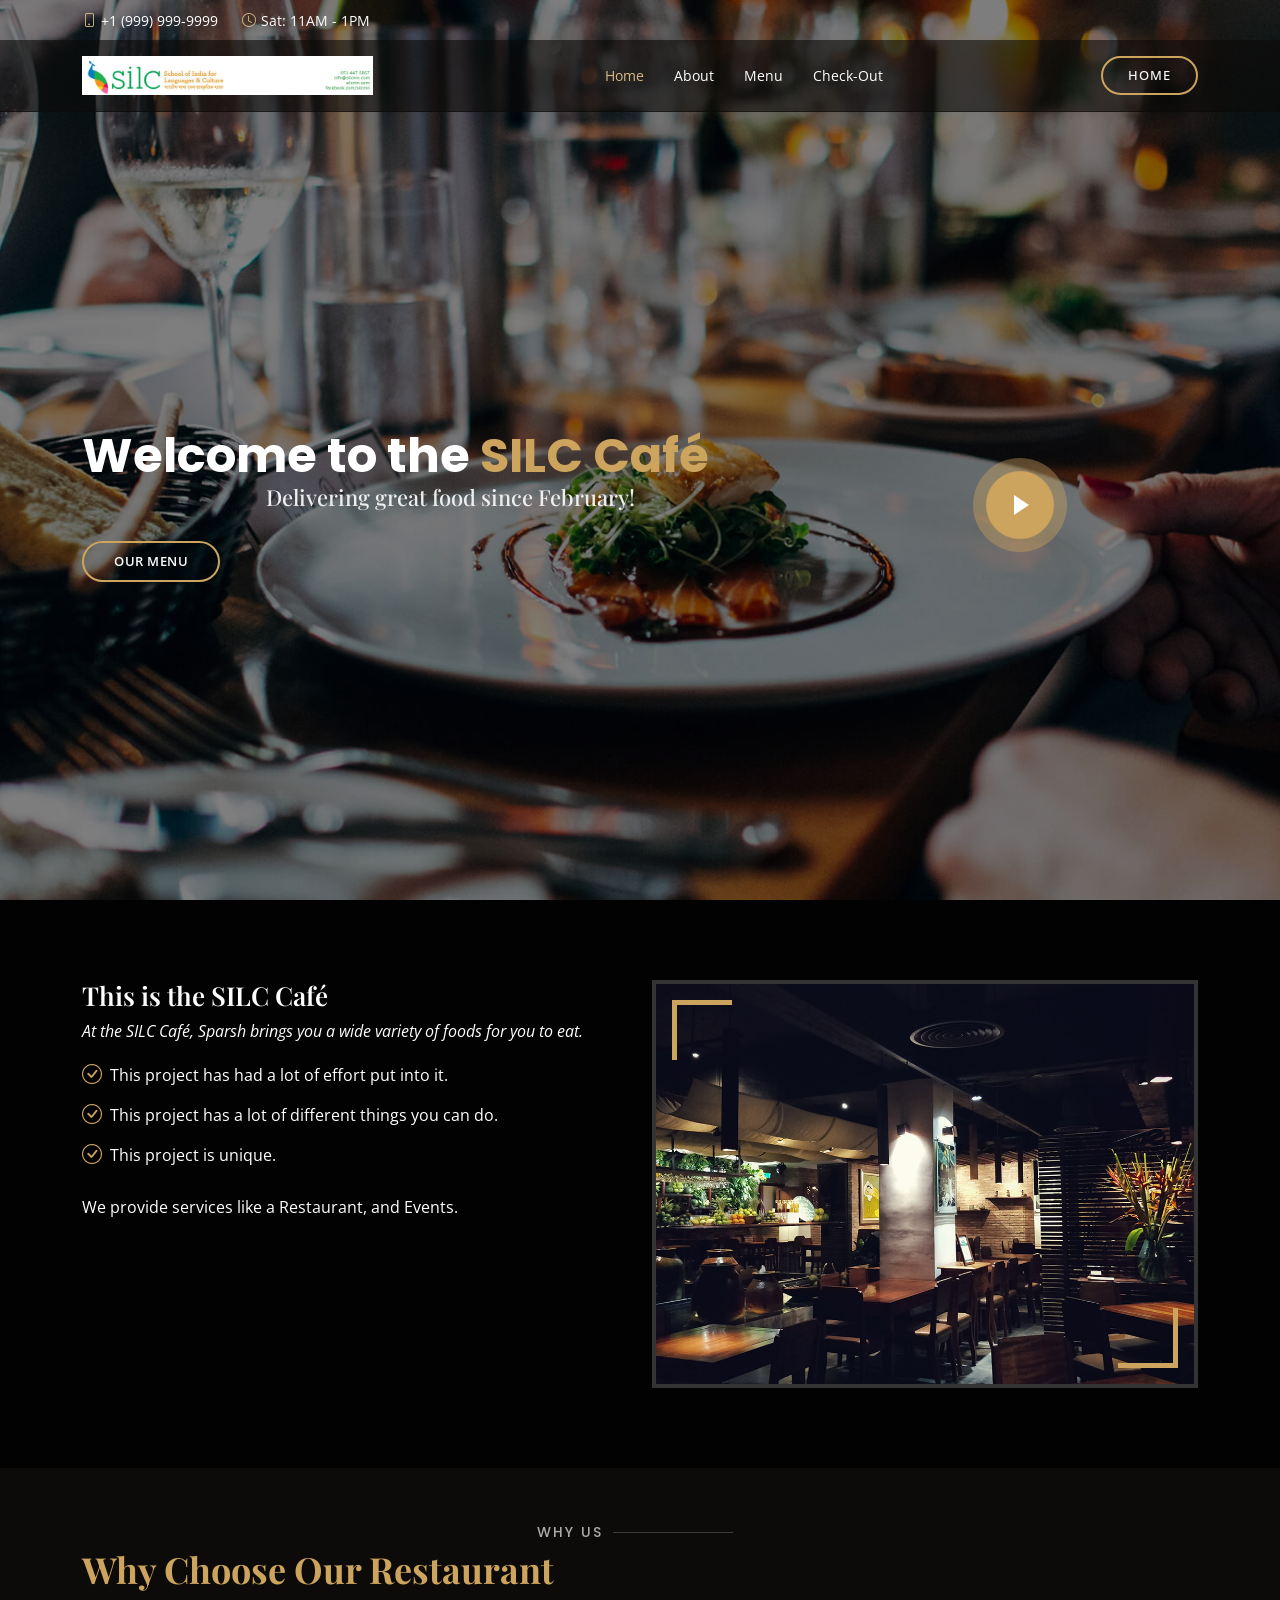
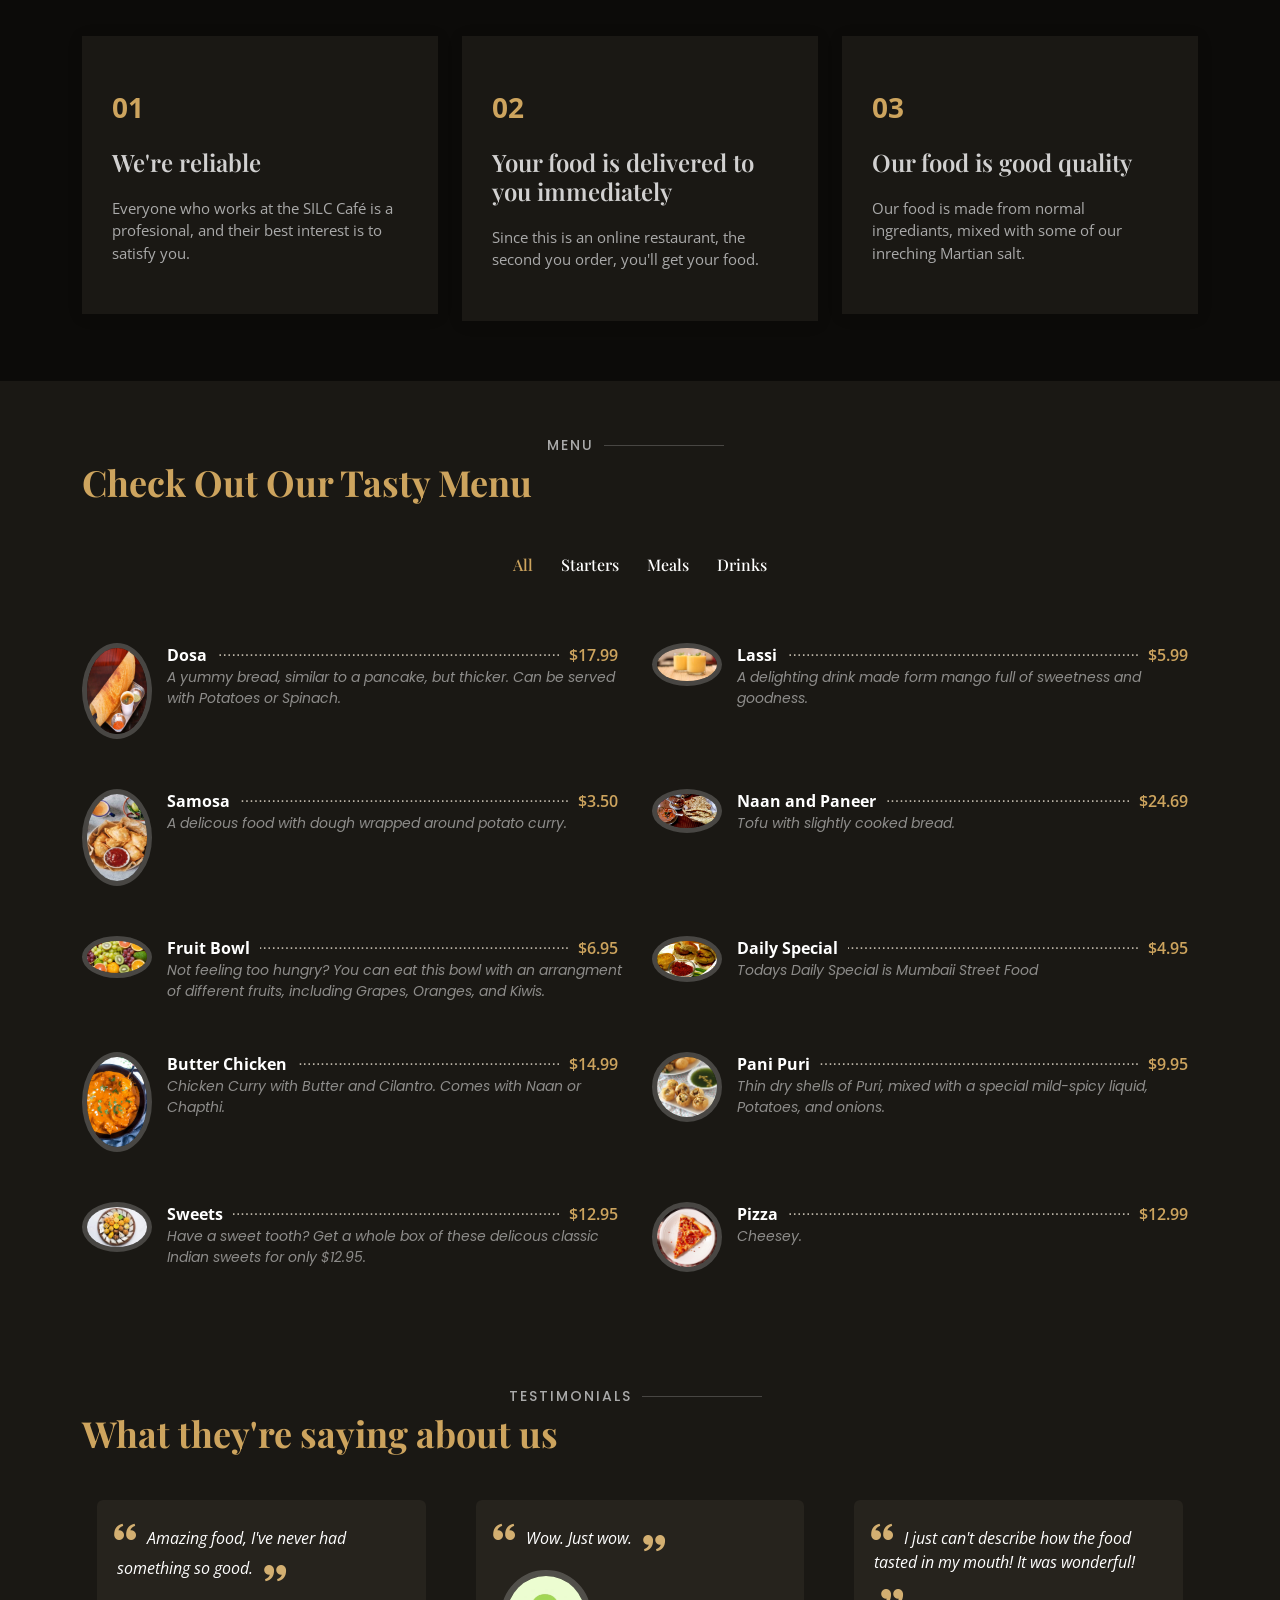
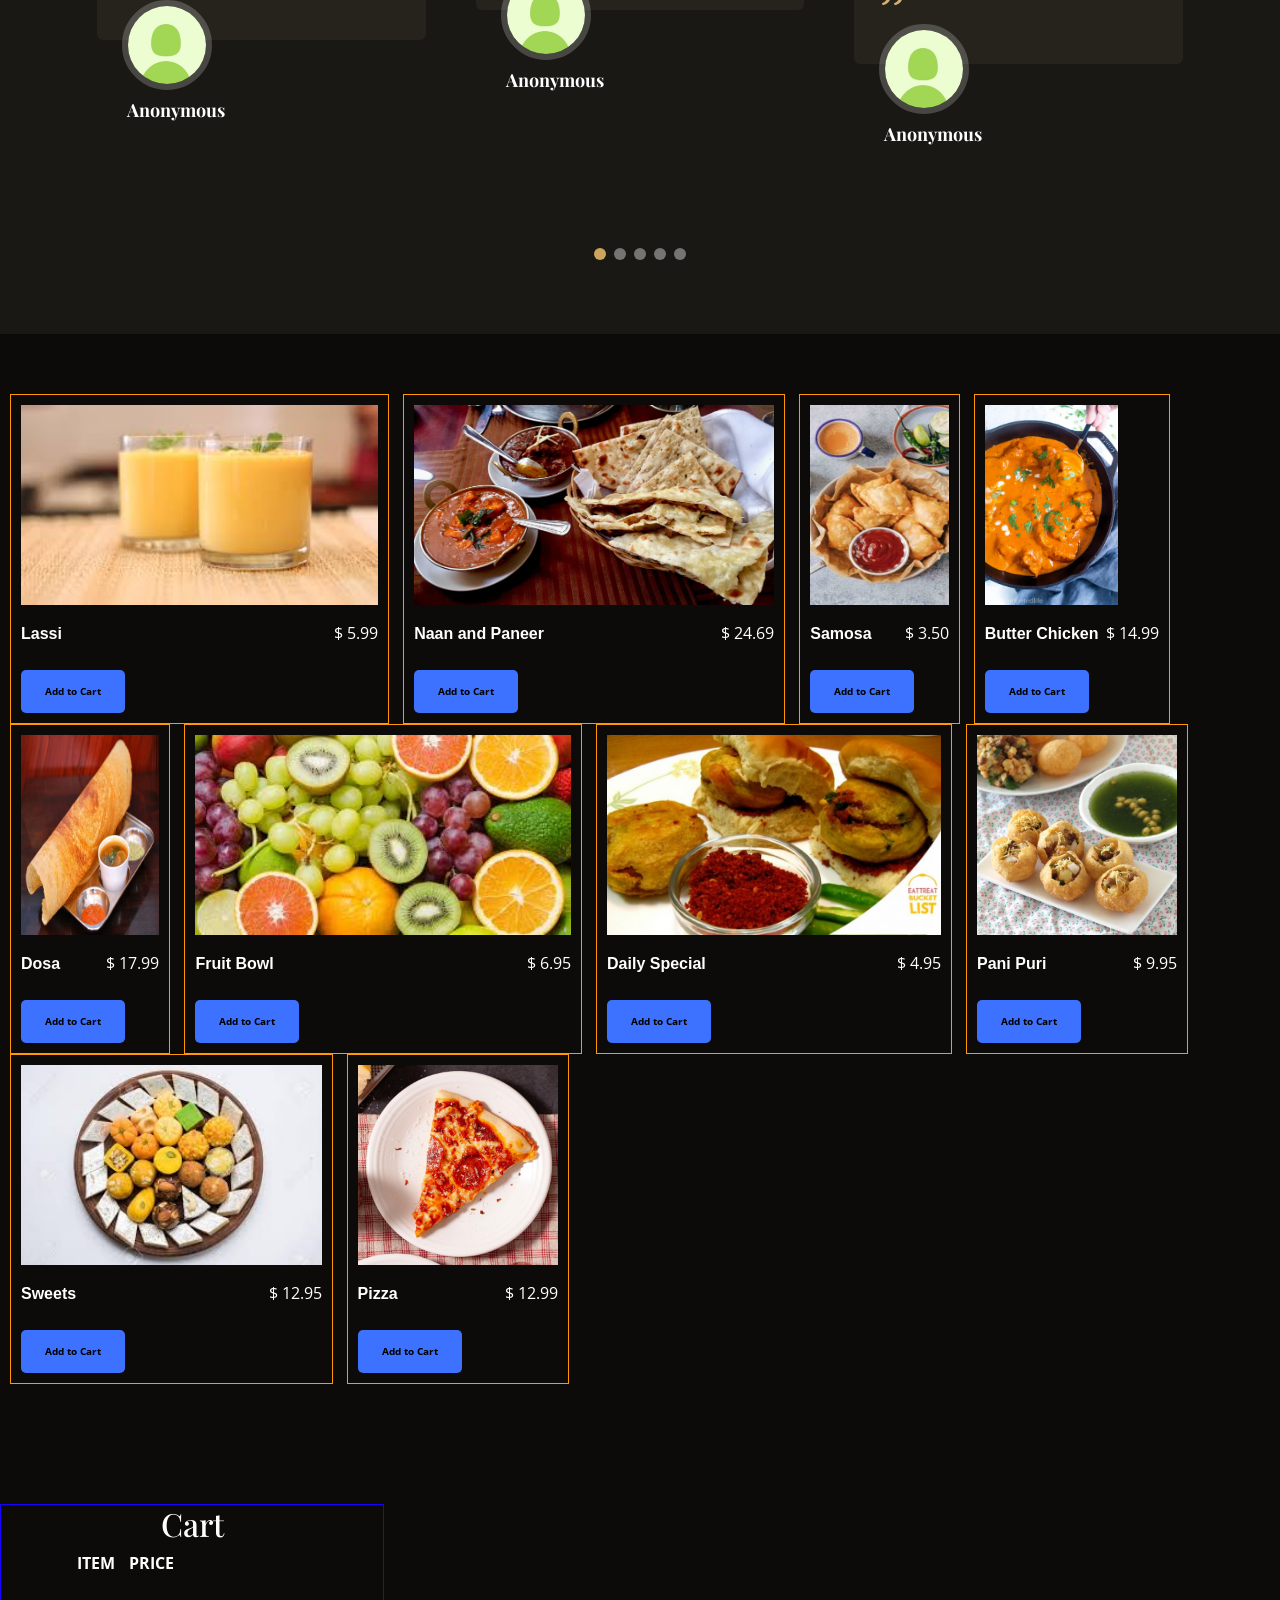
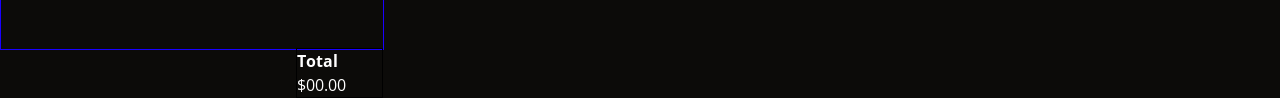
<file: index.html>
<!DOCTYPE html>
<html lang="en">

<head>
  <meta charset="utf-8">
  <meta content="width=device-width, initial-scale=1.0" name="viewport">

  <title>SILC Shopping Cart</title>
  <meta content="" name="description">
  <meta content="" name="keywords">

  <!-- Favicons -->
  <link href="assets/img/favicon.png" rel="icon">
  <link href="assets/img/apple-touch-icon.png" rel="apple-touch-icon">

  <!-- Google Fonts -->
  <link href="https://fonts.googleapis.com/css?family=Open+Sans:300,300i,400,400i,600,600i,700,700i|Playfair+Display:ital,wght@0,400;0,500;0,600;0,700;1,400;1,500;1,600;1,700|Poppins:300,300i,400,400i,500,500i,600,600i,700,700i" rel="stylesheet">

  <!-- Vendor CSS Files -->
  <link href="assets/vendor/animate.css/animate.min.css" rel="stylesheet">
  <link href="assets/vendor/aos/aos.css" rel="stylesheet">
  <link href="assets/vendor/bootstrap/css/bootstrap.min.css" rel="stylesheet">
  <link href="assets/vendor/bootstrap-icons/bootstrap-icons.css" rel="stylesheet">
  <link href="assets/vendor/boxicons/css/boxicons.min.css" rel="stylesheet">
  <link href="assets/vendor/glightbox/css/glightbox.min.css" rel="stylesheet">
  <link href="assets/vendor/swiper/swiper-bundle.min.css" rel="stylesheet">

  <!-- Template Main CSS File -->
  <link href="assets/css/style.css" rel="stylesheet">

  <!-- =======================================================
  * Template Name: Restaurantly
  * Template URL: https://bootstrapmade.com/restaurantly-restaurant-template/
  * Updated: Mar 17 2024 with Bootstrap v5.3.3
  * Author: BootstrapMade.com
  * License: https://bootstrapmade.com/license/
  ======================================================== -->
</head>

<body>

  <!-- ======= Top Bar ======= -->
  <div id="topbar" class="d-flex align-items-center fixed-top">
    <div class="container d-flex justify-content-center justify-content-md-between">

      <div class="contact-info d-flex align-items-center">
        <i class="bi bi-phone d-flex align-items-center"><span>+1 (999) 999-9999</span></i>
        <i class="bi bi-clock d-flex align-items-center ms-4"><span> Sat: 11AM - 1PM</span></i>
      </div>

      <div class="languages d-none d-md-flex align-items-center">
      </div>
    </div>
  </div>

  <!-- ======= Header ======= -->
  <header id="header" class="fixed-top d-flex align-items-cente">
    <div class="container-fluid container-xl d-flex align-items-center justify-content-lg-between">

      <!-- <h1 class="logo me-auto me-lg-0"><a href="index.html">SILC</a></h1> -->
      <!-- Uncomment below if you prefer to use an image logo -->
      <a href="index.html" class="logo me-auto me-lg-0"><img src="assets/img/Wallpaper.jpeg" alt="" class="img-fluid"></a>

      <nav id="navbar" class="navbar order-last order-lg-0">
        <ul>
          <li><a class="nav-link scrollto active" href="#hero">Home</a></li>
          <li><a class="nav-link scrollto" href="#about">About</a></li>
          <li><a class="nav-link scrollto" href="#menu">Menu</a></li>
          <li><a class="nav-link scrollto" href="#chefs">Check-Out</a></li>
        </ul>
        <i class="bi bi-list mobile-nav-toggle"></i>
      </nav><!-- .navbar -->
      <a href="#hero" class="book-a-table-btn scrollto d-none d-lg-flex">Home</a>

    </div>
  </header><!-- End Header -->

  <!-- ======= Hero Section ======= -->
  <section id="hero" class="d-flex align-items-center">
    <div class="container position-relative text-center text-lg-start" data-aos="zoom-in" data-aos-delay="100">
      <div class="row">
        <div class="col-lg-8">
          <h1>Welcome to the <span>SILC Café</span></h1>
          <h2>Delivering great food since February!</h2>

          <div class="btns">
            <a href="#menu" class="btn-menu animated fadeInUp scrollto">Our Menu</a>
          </div>
        </div>
        <div class="col-lg-4 d-flex align-items-center justify-content-center position-relative" data-aos="zoom-in" data-aos-delay="200">
          <a href="https://www.youtube.com/watch?v=gnlEdPpcfLg&t=212s" class="glightbox play-btn"></a>
        </div>

      </div>
    </div>
  </section><!-- End Hero -->

  <main id="main">

    <!-- ======= About Section ======= -->
    <section id="about" class="about">
      <div class="container" data-aos="fade-up">

        <div class="row">
          <div class="col-lg-6 order-1 order-lg-2" data-aos="zoom-in" data-aos-delay="100">
            <div class="about-img">
              <img src="assets/img/about.jpg" alt="">
            </div>
          </div>
          <div class="col-lg-6 pt-4 pt-lg-0 order-2 order-lg-1 content">
            <h3>This is the SILC Café</h3>
            <p class="fst-italic">
              At the SILC Café, Sparsh brings you a wide variety of foods for you to eat.
            </p>
            <ul>
              <li><i class="bi bi-check-circle"></i> This project has had a lot of effort put into it.</li>
              <li><i class="bi bi-check-circle"></i> This project has a lot of different things you can do.</li>
              <li><i class="bi bi-check-circle"></i> This project is unique.</li>
            </ul>
            <p>
              We provide services like a Restaurant, and Events.
            </p>
          </div>
        </div>

      </div>
    </section><!-- End About Section -->

    <!-- ======= Why Us Section ======= -->
    <section id="why-us" class="why-us">
      <div class="container" data-aos="fade-up">

        <div class="section-title">
          <h2>Why Us</h2>
          <p>Why Choose Our Restaurant</p>
        </div>

        <div class="row">

          <div class="col-lg-4">
            <div class="box" data-aos="zoom-in" data-aos-delay="100">
              <span>01</span>
              <h4>We're reliable</h4>
              <p>Everyone who works at the SILC Café is a profesional, and their best interest is to satisfy you.</p>
            </div>
          </div>

          <div class="col-lg-4 mt-4 mt-lg-0">
            <div class="box" data-aos="zoom-in" data-aos-delay="200">
              <span>02</span>
              <h4>Your food is delivered to you immediately</h4>
              <p>Since this is an online restaurant, the second you order, you'll get your food.</p>
            </div>
          </div>

          <div class="col-lg-4 mt-4 mt-lg-0">
            <div class="box" data-aos="zoom-in" data-aos-delay="300">
              <span>03</span>
              <h4> Our food is good quality</h4>
              <p> Our food is made from normal ingrediants, mixed with some of our inreching Martian salt.</p>
            </div>
          </div>

        </div>

      </div>
    </section><!-- End Why Us Section -->

    <!-- ======= Menu Section ======= -->
    <section id="menu" class="menu section-bg">
      <div class="container" data-aos="fade-up">

        <div class="section-title">
          <h2>Menu</h2>
          <p>Check Out Our Tasty Menu</p>
        </div>

        <div class="row" data-aos="fade-up" data-aos-delay="100">
          <div class="col-lg-12 d-flex justify-content-center">
            <ul id="menu-flters">
              <li data-filter="*" class="filter-active">All</li>
              <li data-filter=".filter-starters">Starters</li>
              <li data-filter=".filter-meals">Meals</li>
              <li data-filter=".filter-drinks">Drinks</li>
            </ul>
          </div>
        </div>

        <div class="row menu-container" data-aos="fade-up" data-aos-delay="200">

          <div class="col-lg-6 menu-item filter-starters">
            <img src="assets/img/menu/Images from original project/Foods/dosa.jpeg" class="menu-img" alt="">
            <div class="menu-content">
              <a href="#">Dosa</a><span>$17.99</span>
            </div>
            <div class="menu-ingredients">
              A yummy bread, similar to a pancake, but thicker. Can be served with Potatoes or Spinach.
            </div>
          </div>

          <div class="col-lg-6 menu-item filter-drinks">
            <img src="assets/img/menu/Images from original project/Foods/lassi.jpeg" class="menu-img" alt="">
            <div class="menu-content">
              <a href="#">Lassi</a><span>$5.99</span>
            </div>
            <div class="menu-ingredients">
              A delighting drink made form mango full of sweetness and goodness.
            </div>
          </div>

          <div class="col-lg-6 menu-item filter-starters">
            <img src="assets/img/menu/Images from original project/Foods/samosaa.jpg" class="menu-img" alt="">
            <div class="menu-content">
              <a href="#">Samosa</a><span>$3.50</span>
            </div>
            <div class="menu-ingredients">
              A delicous food with dough wrapped around potato curry.
            </div>
          </div>

          <div class="col-lg-6 menu-item filter-meals">
            <img src="assets/img/menu/Images from original project/Foods/naanandpaneer.jpeg" class="menu-img" alt="">
            <div class="menu-content">
              <a href="#">Naan and Paneer</a><span>$24.69</span>
            </div>
            <div class="menu-ingredients">
              Tofu with slightly cooked bread.
            </div>
          </div>

          <div class="col-lg-6 menu-item filter-starters">
            <img src="assets/img/menu/Images from original project/Foods/fruits.jpeg" class="menu-img" alt="">
            <div class="menu-content">
              <a href="#">Fruit Bowl</a><span>$6.95</span>
            </div>
            <div class="menu-ingredients">
              Not feeling too hungry? You can eat this bowl with an arrangment of different fruits, including Grapes, Oranges, and Kiwis.
            </div>
          </div>

          <div class="col-lg-6 menu-item filter-starters">
            <img src="assets/img/menu/Images from original project/Foods/mumbai.jpg" class="menu-img" alt="">
            <div class="menu-content">
              <a href="#">Daily Special</a><span>$4.95</span>
            </div>
            <div class="menu-ingredients">
              Todays Daily Special is Mumbaii Street Food
            </div>
          </div>

          <div class="col-lg-6 menu-item filter-meals">
            <img src="assets/img/menu/Images from original project/Foods/butterchicken.webp" class="menu-img" alt="">
            <div class="menu-content">
              <a href="#">Butter Chicken</a><span>$14.99</span>
            </div>
            <div class="menu-ingredients">
              Chicken Curry with Butter and Cilantro. Comes with Naan or Chapthi.
            </div>
          </div>

          <div class="col-lg-6 menu-item filter-meals">
            <img src="assets/img/menu/Images from original project/Foods/pani-puri.jpg" class="menu-img" alt="">
            <div class="menu-content">
              <a href="#">Pani Puri</a><span>$9.95</span>
            </div>
            <div class="menu-ingredients">
              Thin dry shells of Puri, mixed with a special mild-spicy liquid, Potatoes, and onions.
            </div>
          </div>

          <div class="col-lg-6 menu-item filter-starters">
            <img src="assets/img/menu/Images from original project/Foods/sweets.jpeg" class="menu-img" alt="">
            <div class="menu-content">
              <a href="#">Sweets</a><span>$12.95</span>
            </div>
            <div class="menu-ingredients">
              Have a sweet tooth? Get a whole box of these delicous classic Indian sweets for only $12.95.
            </div>
          </div>

          <div class="col-lg-6 menu-item filter-starters">
            <img src="assets/img/Pizza.jpeg" class="menu-img" alt="">
            <div class="menu-content">
              <a href="#">Pizza</a><span>$12.99</span>
            </div>
            <div class="menu-ingredients">
              Cheesey.
            </div>
          </div>

        </div>

      </div>
    </section><!-- End Menu Section -->



    <!-- ======= Testimonials Section ======= -->
    <section id="testimonials" class="testimonials section-bg">
      <div class="container" data-aos="fade-up">

        <div class="section-title">
          <h2>Testimonials</h2>
          <p>What they're saying about us</p>
        </div>

        <div class="testimonials-slider swiper" data-aos="fade-up" data-aos-delay="100">
          <div class="swiper-wrapper">

            <div class="swiper-slide">
              <div class="testimonial-item">
                <p>
                  <i class="bx bxs-quote-alt-left quote-icon-left"></i>
                  Amazing food, I've never had something so good.
                  <i class="bx bxs-quote-alt-right quote-icon-right"></i>
                </p>
                <img src="assets/img/anonymous.jpeg" class="testimonial-img" alt="">
                <h3>Anonymous</h3>
              </div>
            </div><!-- End testimonial item -->

            <div class="swiper-slide">
              <div class="testimonial-item">
                <p>
                  <i class="bx bxs-quote-alt-left quote-icon-left"></i>
                  Wow. Just wow.
                  <i class="bx bxs-quote-alt-right quote-icon-right"></i>
                </p>
                <img src="assets/img/anonymous.jpeg" class="testimonial-img" alt="">
                <h3>Anonymous</h3>
              </div>
            </div><!-- End testimonial item -->

            <div class="swiper-slide">
              <div class="testimonial-item">
                <p>
                  <i class="bx bxs-quote-alt-left quote-icon-left"></i>
                  I just can't describe how the food tasted in my mouth! It was wonderful!
                  <i class="bx bxs-quote-alt-right quote-icon-right"></i>
                </p>
                <img src="assets/img/anonymous.jpeg" class="testimonial-img" alt="">
                <h3>Anonymous</h3>
              </div>
            </div><!-- End testimonial item -->

            <div class="swiper-slide">
              <div class="testimonial-item">
                <p>
                  <i class="bx bxs-quote-alt-left quote-icon-left"></i>
                  Heaven in my mouth.
                  <i class="bx bxs-quote-alt-right quote-icon-right"></i>
                </p>
                <img src="assets/img/anonymous.jpeg" class="testimonial-img" alt="">
                <h3>Anonymous</h3>
              </div>
            </div><!-- End testimonial item -->

            <div class="swiper-slide">
              <div class="testimonial-item">
                <p>
                  <i class="bx bxs-quote-alt-left quote-icon-left"></i>
                  This is my new favorite restaurant!
                  <i class="bx bxs-quote-alt-right quote-icon-right"></i>
                </p>
                <img src="assets/img/anonymous.jpeg" class="testimonial-img" alt="">
                <h3>Anonymous</h3>
              </div>
            </div><!-- End testimonial item -->

          </div>
          <div class="swiper-pagination"></div>
        </div>

      </div>
    </section><!-- End Testimonials Section -->
    <!-- ======= Check-Out Section ======= -->
    <link rel="stylesheet" href="stylemain.css">
    <script src="scriptmain.js"></script>

    <section id="chefs" class="chefs">
      <div class="shopItem">
        <p><img class="imgName" src="assets/img/menu/Images from original project/Foods/lassi.jpeg" alt="img not found" /></p>
        <div>
           <span class="dressName">Lassi</span>
           <span class="priceVal">$ 5.99</span>
        </div>
        <br>
        <button class='cartItemButton' type="button">Add to Cart</button>
     </div>

     <div class="shopItem">
        <p><img class="imgName" src="assets/img/menu/Images from original project/Foods/naanandpaneer.jpeg" alt="img not found" /></p>
        <div>
           <span class="dressName">Naan and Paneer</span>
           <span class="priceVal">$ 24.69</span>
        </div>
        <br>
        <button class='cartItemButton' type="button">Add to Cart</button>
     </div>

     <div class="shopItem">
        <p><img class="imgName" src="assets/img/menu/Images from original project/Foods/samosaa.jpg" alt="img not found" /></p>
        <div>
           <span class="dressName">Samosa</span>
           <span class="priceVal">$ 3.50</span>
        </div>
        <br>
        <button class='cartItemButton' type="button">Add to Cart</button>
     </div>

     <div class="shopItem">
        <p><img class='imgName' src="assets/img/menu/Images from original project/Foods/butterchicken.webp" alt='img not found' /></p>
        <div>
           <span class="dressName">Butter Chicken</span>
           <span class="priceVal">$ 14.99</span>
        </div>
        <br>
        <button class='cartItemButton' type='button'>Add to Cart</button>
     </div>

     <div class="shopItem">
        <p><img class="imgName" src="assets/img/menu/Images from original project/Foods/dosa.jpeg" alt="img not found" /></p>
        <div>
           <span class="dressName">Dosa</span>
           <span class="priceVal">$ 17.99</span>
        </div>
        <br>
        <button class='cartItemButton' type="button">Add to Cart</button>
     </div>

     <div class="shopItem">
      <p><img class="imgName" src="assets/img/menu/Images from original project/Foods/fruits.jpeg" alt="img not found" /></p>
      <div>
         <span class="dressName">Fruit Bowl</span>
         <span class="priceVal">$ 6.95</span>
      </div>
      <br>
      <button class='cartItemButton' type="button">Add to Cart</button>
   </div>

   <div class="shopItem">
    <p><img class="imgName" src="assets/img/menu/Images from original project/Foods/mumbai.jpg" alt="img not found" /></p>
    <div>
       <span class="dressName">Daily Special</span>
       <span class="priceVal">$ 4.95</span>
    </div>
    <br>
    <button class='cartItemButton' type="button">Add to Cart</button>
 </div>

 <div class="shopItem">
  <p><img class="imgName" src="assets/img/menu/Images from original project/Foods/pani-puri.jpg" alt="img not found" /></p>
  <div>
     <span class="dressName">Pani Puri</span>
     <span class="priceVal">$ 9.95</span>
  </div>
  <br>
  <button class='cartItemButton' type="button">Add to Cart</button>
</div>

<div class="shopItem">
  <p><img class="imgName" src="assets/img/menu/Images from original project/Foods/sweets.jpeg" alt="img not found" /></p>
  <div>
     <span class="dressName">Sweets</span>
     <span class="priceVal">$ 12.95</span>
  </div>
  <br>
  <button class='cartItemButton' type="button">Add to Cart</button>
</div>

<div class="shopItem">
  <p><img class="imgName" src="assets/img/Pizza.jpeg" alt="img not found" /></p>
  <div>
     <span class="dressName">Pizza</span>
     <span class="priceVal">$ 12.99</span>
  </div>
  <br>
  <button class='cartItemButton' type="button">Add to Cart</button>
</div>

  </section>
    <!-- End Check-Out Section -->

   

  </main><!-- End #main -->
  
  <section>
    <div id="cartBox">
      <h2>Cart</h2>
      <div id='cartItemHeadingText'>
         <span>ITEM</span>
         <span class='cartPrice'>PRICE</span>
         <!-- <span class='removebutton'>RemoveButton</span>-->
      </div>
      <div class='cartSection'>

         <div class='cartRows'>
         </div>
         <div class="carttotal">
            <strong class="carttotaltitle">Total</strong>
            <span class="carttotalprice">$00.00</span>
         </div>
      </div>
   </div>

  </section>
  <div id="preloader"></div>
  <a href="#" class="back-to-top d-flex align-items-center justify-content-center"><i class="bi bi-arrow-up-short"></i></a>

  <!-- Vendor JS Files -->
  <script src="assets/vendor/aos/aos.js"></script>
  <script src="assets/vendor/bootstrap/js/bootstrap.bundle.min.js"></script>
  <script src="assets/vendor/glightbox/js/glightbox.min.js"></script>
  <script src="assets/vendor/isotope-layout/isotope.pkgd.min.js"></script>
  <script src="assets/vendor/swiper/swiper-bundle.min.js"></script>
  <script src="assets/vendor/php-email-form/validate.js"></script>

  <!-- Template Main JS File -->
  <script src="assets/js/main.js"></script>

</body>

</html>
</file>
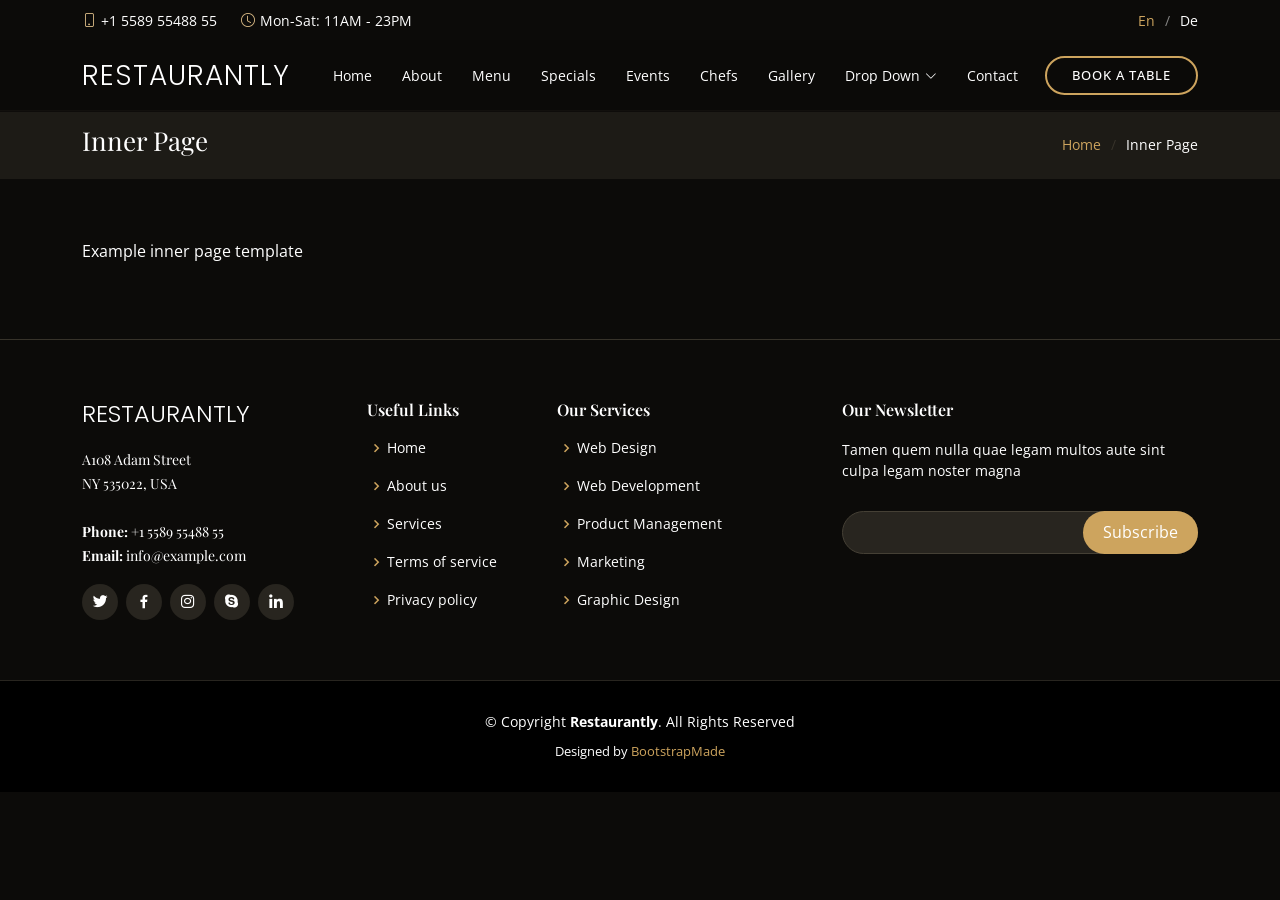
<file: inner-page.html>
<!DOCTYPE html>
<html lang="en">

<head>
  <meta charset="utf-8">
  <meta content="width=device-width, initial-scale=1.0" name="viewport">

  <title>Restaurantly Bootstrap Template - Inner Page</title>
  <meta content="" name="description">
  <meta content="" name="keywords">

  <!-- Favicons -->
  <link href="assets/img/favicon.png" rel="icon">
  <link href="assets/img/apple-touch-icon.png" rel="apple-touch-icon">

  <!-- Google Fonts -->
  <link href="https://fonts.googleapis.com/css?family=Open+Sans:300,300i,400,400i,600,600i,700,700i|Playfair+Display:ital,wght@0,400;0,500;0,600;0,700;1,400;1,500;1,600;1,700|Poppins:300,300i,400,400i,500,500i,600,600i,700,700i" rel="stylesheet">

  <!-- Vendor CSS Files -->
  <link href="assets/vendor/animate.css/animate.min.css" rel="stylesheet">
  <link href="assets/vendor/aos/aos.css" rel="stylesheet">
  <link href="assets/vendor/bootstrap/css/bootstrap.min.css" rel="stylesheet">
  <link href="assets/vendor/bootstrap-icons/bootstrap-icons.css" rel="stylesheet">
  <link href="assets/vendor/boxicons/css/boxicons.min.css" rel="stylesheet">
  <link href="assets/vendor/glightbox/css/glightbox.min.css" rel="stylesheet">
  <link href="assets/vendor/swiper/swiper-bundle.min.css" rel="stylesheet">

  <!-- Template Main CSS File -->
  <link href="assets/css/style.css" rel="stylesheet">

  <!-- =======================================================
  * Template Name: Restaurantly
  * Template URL: https://bootstrapmade.com/restaurantly-restaurant-template/
  * Updated: Mar 17 2024 with Bootstrap v5.3.3
  * Author: BootstrapMade.com
  * License: https://bootstrapmade.com/license/
  ======================================================== -->
</head>

<body>

  <!-- ======= Top Bar ======= -->
  <div id="topbar" class="d-flex align-items-center fixed-top">
    <div class="container d-flex justify-content-center justify-content-md-between">

      <div class="contact-info d-flex align-items-center">
        <i class="bi bi-phone d-flex align-items-center"><span>+1 5589 55488 55</span></i>
        <i class="bi bi-clock d-flex align-items-center ms-4"><span> Mon-Sat: 11AM - 23PM</span></i>
      </div>

      <div class="languages d-none d-md-flex align-items-center">
        <ul>
          <li>En</li>
          <li><a href="#">De</a></li>
        </ul>
      </div>
    </div>
  </div>

  <!-- ======= Header ======= -->
  <header id="header" class="fixed-top d-flex align-items-cente">
    <div class="container-fluid container-xl d-flex align-items-center justify-content-lg-between">

      <h1 class="logo me-auto me-lg-0"><a href="index.html">Restaurantly</a></h1>
      <!-- Uncomment below if you prefer to use an image logo -->
      <!-- <a href="index.html" class="logo me-auto me-lg-0"><img src="assets/img/logo.png" alt="" class="img-fluid"></a>-->

      <nav id="navbar" class="navbar order-last order-lg-0">
        <ul>
          <li><a class="nav-link scrollto " href="#hero">Home</a></li>
          <li><a class="nav-link scrollto" href="#about">About</a></li>
          <li><a class="nav-link scrollto" href="#menu">Menu</a></li>
          <li><a class="nav-link scrollto" href="#specials">Specials</a></li>
          <li><a class="nav-link scrollto" href="#events">Events</a></li>
          <li><a class="nav-link scrollto" href="#chefs">Chefs</a></li>
          <li><a class="nav-link scrollto" href="#gallery">Gallery</a></li>
          <li class="dropdown"><a href="#"><span>Drop Down</span> <i class="bi bi-chevron-down"></i></a>
            <ul>
              <li><a href="#">Drop Down 1</a></li>
              <li class="dropdown"><a href="#"><span>Deep Drop Down</span> <i class="bi bi-chevron-right"></i></a>
                <ul>
                  <li><a href="#">Deep Drop Down 1</a></li>
                  <li><a href="#">Deep Drop Down 2</a></li>
                  <li><a href="#">Deep Drop Down 3</a></li>
                  <li><a href="#">Deep Drop Down 4</a></li>
                  <li><a href="#">Deep Drop Down 5</a></li>
                </ul>
              </li>
              <li><a href="#">Drop Down 2</a></li>
              <li><a href="#">Drop Down 3</a></li>
              <li><a href="#">Drop Down 4</a></li>
            </ul>
          </li>
          <li><a class="nav-link scrollto" href="#contact">Contact</a></li>
        </ul>
        <i class="bi bi-list mobile-nav-toggle"></i>
      </nav><!-- .navbar -->
      <a href="#book-a-table" class="book-a-table-btn scrollto d-none d-lg-flex">Book a table</a>

    </div>
  </header><!-- End Header -->

  <main id="main">
    <section class="breadcrumbs">
      <div class="container">

        <div class="d-flex justify-content-between align-items-center">
          <h2>Inner Page</h2>
          <ol>
            <li><a href="index.html">Home</a></li>
            <li>Inner Page</li>
          </ol>
        </div>

      </div>
    </section>

    <section class="inner-page">
      <div class="container">
        <p>
          Example inner page template
        </p>
      </div>
    </section>

  </main><!-- End #main -->

  <!-- ======= Footer ======= -->
  <footer id="footer">
    <div class="footer-top">
      <div class="container">
        <div class="row">

          <div class="col-lg-3 col-md-6">
            <div class="footer-info">
              <h3>Restaurantly</h3>
              <p>
                A108 Adam Street <br>
                NY 535022, USA<br><br>
                <strong>Phone:</strong> +1 5589 55488 55<br>
                <strong>Email:</strong> info@example.com<br>
              </p>
              <div class="social-links mt-3">
                <a href="#" class="twitter"><i class="bx bxl-twitter"></i></a>
                <a href="#" class="facebook"><i class="bx bxl-facebook"></i></a>
                <a href="#" class="instagram"><i class="bx bxl-instagram"></i></a>
                <a href="#" class="google-plus"><i class="bx bxl-skype"></i></a>
                <a href="#" class="linkedin"><i class="bx bxl-linkedin"></i></a>
              </div>
            </div>
          </div>

          <div class="col-lg-2 col-md-6 footer-links">
            <h4>Useful Links</h4>
            <ul>
              <li><i class="bx bx-chevron-right"></i> <a href="#">Home</a></li>
              <li><i class="bx bx-chevron-right"></i> <a href="#">About us</a></li>
              <li><i class="bx bx-chevron-right"></i> <a href="#">Services</a></li>
              <li><i class="bx bx-chevron-right"></i> <a href="#">Terms of service</a></li>
              <li><i class="bx bx-chevron-right"></i> <a href="#">Privacy policy</a></li>
            </ul>
          </div>

          <div class="col-lg-3 col-md-6 footer-links">
            <h4>Our Services</h4>
            <ul>
              <li><i class="bx bx-chevron-right"></i> <a href="#">Web Design</a></li>
              <li><i class="bx bx-chevron-right"></i> <a href="#">Web Development</a></li>
              <li><i class="bx bx-chevron-right"></i> <a href="#">Product Management</a></li>
              <li><i class="bx bx-chevron-right"></i> <a href="#">Marketing</a></li>
              <li><i class="bx bx-chevron-right"></i> <a href="#">Graphic Design</a></li>
            </ul>
          </div>

          <div class="col-lg-4 col-md-6 footer-newsletter">
            <h4>Our Newsletter</h4>
            <p>Tamen quem nulla quae legam multos aute sint culpa legam noster magna</p>
            <form action="" method="post">
              <input type="email" name="email"><input type="submit" value="Subscribe">
            </form>

          </div>

        </div>
      </div>
    </div>

    <div class="container">
      <div class="copyright">
        &copy; Copyright <strong><span>Restaurantly</span></strong>. All Rights Reserved
      </div>
      <div class="credits">
        <!-- All the links in the footer should remain intact. -->
        <!-- You can delete the links only if you purchased the pro version. -->
        <!-- Licensing information: https://bootstrapmade.com/license/ -->
        <!-- Purchase the pro version with working PHP/AJAX contact form: https://bootstrapmade.com/restaurantly-restaurant-template/ -->
        Designed by <a href="https://bootstrapmade.com/">BootstrapMade</a>
      </div>
    </div>
  </footer><!-- End Footer -->

  <div id="preloader"></div>
  <a href="#" class="back-to-top d-flex align-items-center justify-content-center"><i class="bi bi-arrow-up-short"></i></a>

  <!-- Vendor JS Files -->
  <script src="assets/vendor/aos/aos.js"></script>
  <script src="assets/vendor/bootstrap/js/bootstrap.bundle.min.js"></script>
  <script src="assets/vendor/glightbox/js/glightbox.min.js"></script>
  <script src="assets/vendor/isotope-layout/isotope.pkgd.min.js"></script>
  <script src="assets/vendor/swiper/swiper-bundle.min.js"></script>
  <script src="assets/vendor/php-email-form/validate.js"></script>

  <!-- Template Main JS File -->
  <script src="assets/js/main.js"></script>

</body>

</html>
</file>
<file: stylemain.css>
.dressPage{
   width:100%;
   display:inline-block;
}


.imgName{
    height:200px;
    width:100;
}

.shopItem {
    display: inline-block;
    margin-left:10px;
    border:1px solid rgb(255, 153, 0);
    padding:10px;
 }

.cartSection{
    display:inline-block;
    
    width:95%;
   /* position: absolute;*/
    margin-left:10px;
}
#cartBox{   
    border:1px solid rgb(25, 0, 255);
    display:inline-block;   
    width:30%;
    position: absolute;
    
}
.carttotal{   
    border: 1px solid black;
    display: inline-block;
    position: absolute;
    left: 295px;
    margin-top: 5px;
}


.imgBorder{
     border:1px solid black;
 }
.dressName{
     font-family: Arial, Helvetica, sans-serif;
     font-weight: bold;     
 }

.foodName{
     font-family: Arial, Helvetica, sans-serif;
     font-weight: bold;     
 }


.image{
       width: 100px;
       height: 100px;
       padding: 20px 30px;
}

 
 button{
     background-color: rgb(61, 113, 255);
     padding: 14px 24px;
     align-items: center;
     font-size: 10px;
     font-weight: bold; 
     border-radius: 5px; 
     border:none;
 }


 .cartImage{
     width:50px;
 }

#cartItemHeadingText{
    width:30%;
    margin-left:20%;
    font-weight: bold;     
    margin-bottom:50px;
    text-underline-position: below;
}
.cartDressName{
    margin-left:10px;
    font-weight: bold;     
}
.removebutton{
    float: right;
    /*margin-right: 10px;*/
}

.cartPriceTxt{
    margin-left:30px;  
}
.cartPrice{
    margin-left:10px;    
}
 .priceVal{
     margin-left:8px;
     float:right;
 }


.image:hover {
    transform: scale(1.2)
}

#table_1 {
    border-spacing: 300px 0px;
}

#table_2 {
    margin-left: auto;
    margin-right: auto;
}

#silc {
    width: 300;
    height: 85;
}

#welcome {
    text-align: center;
}

#directions {
    text-align: center;
}

#title {
    color: black;
    text-align: center;
}

a:visited,
a:link,
a:active {
    text-decoration: none;
}

h2 { text-align: center }
</file>
<file: assets/css/style.css>
/**
* Template Name: Restaurantly
* Template URL: https://bootstrapmade.com/restaurantly-restaurant-template/
* Updated: Mar 17 2024 with Bootstrap v5.3.3
* Author: BootstrapMade.com
* License: https://bootstrapmade.com/license/
*/

/*--------------------------------------------------------------
# General
--------------------------------------------------------------*/
body {
  font-family: "Open Sans", sans-serif;
  background: #0c0b09;
  color: #fff;
}

a {
  color: #cda45e;
  text-decoration: none;
}

a:hover {
  color: #d9ba85;
  text-decoration: none;
}

h1,
h2,
h3,
h4,
h5,
h6 {
  font-family: "Playfair Display", serif;
}

/*--------------------------------------------------------------
# Preloader
--------------------------------------------------------------*/
#preloader {
  position: fixed;
  top: 0;
  left: 0;
  right: 0;
  bottom: 0;
  z-index: 9999;
  overflow: hidden;
  background: #1a1814;
}

#preloader:before {
  content: "";
  position: fixed;
  top: calc(50% - 30px);
  left: calc(50% - 30px);
  border: 6px solid #1a1814;
  border-top-color: #cda45e;
  border-bottom-color: #cda45e;
  border-radius: 50%;
  width: 60px;
  height: 60px;
  animation: animate-preloader 1s linear infinite;
}

@keyframes animate-preloader {
  0% {
    transform: rotate(0deg);
  }

  100% {
    transform: rotate(360deg);
  }
}

/*--------------------------------------------------------------
# Back to top button
--------------------------------------------------------------*/
.back-to-top {
  position: fixed;
  visibility: hidden;
  opacity: 0;
  right: 15px;
  bottom: 15px;
  z-index: 996;
  width: 44px;
  height: 44px;
  border-radius: 50px;
  transition: all 0.4s;
  border: 2px solid #cda45e;
}

.back-to-top i {
  font-size: 28px;
  color: #cda45e;
  line-height: 0;
}

.back-to-top:hover {
  background: #cda45e;
  color: #1a1814;
}

.back-to-top:hover i {
  color: #444444;
}

.back-to-top.active {
  visibility: visible;
  opacity: 1;
}

/*--------------------------------------------------------------
# Disable aos animation delay on mobile devices
--------------------------------------------------------------*/
@media screen and (max-width: 768px) {
  [data-aos-delay] {
    transition-delay: 0 !important;
  }
}

/*--------------------------------------------------------------
# Top Bar
--------------------------------------------------------------*/
#topbar {
  height: 40px;
  font-size: 14px;
  transition: all 0.5s;
  z-index: 996;
}

#topbar.topbar-scrolled {
  top: -40px;
}

#topbar .contact-info i {
  font-style: normal;
  color: #d9ba85;
}

#topbar .contact-info i span {
  padding-left: 5px;
  color: #fff;
}

#topbar .languages ul {
  display: flex;
  flex-wrap: wrap;
  list-style: none;
  padding: 0;
  margin: 0;
  color: #cda45e;
}

#topbar .languages ul a {
  color: white;
}

#topbar .languages ul li+li {
  padding-left: 10px;
}

#topbar .languages ul li+li::before {
  display: inline-block;
  padding-right: 10px;
  color: rgba(255, 255, 255, 0.5);
  content: "/";
}

/*--------------------------------------------------------------
# Header
--------------------------------------------------------------*/
#header {
  background: rgba(12, 11, 9, 0.6);
  border-bottom: 1px solid rgba(12, 11, 9, 0.6);
  transition: all 0.5s;
  z-index: 997;
  padding: 15px 0;
  top: 40px;
}

#header.header-scrolled {
  top: 0;
  background: rgba(0, 0, 0, 0.85);
  border-bottom: 1px solid #37332a;
}

#header .logo {
  font-size: 28px;
  margin: 0;
  padding: 0;
  line-height: 1;
  font-weight: 300;
  letter-spacing: 1px;
  text-transform: uppercase;
  font-family: "Poppins", sans-serif;
}

#header .logo a {
  color: #fff;
}

#header .logo img {
  max-height: 40px;
}

/*--------------------------------------------------------------
# Book a table button Menu
--------------------------------------------------------------*/
.book-a-table-btn {
  margin: 0 0 0 15px;
  border: 2px solid #cda45e;
  color: #fff;
  border-radius: 50px;
  padding: 8px 25px;
  text-transform: uppercase;
  font-size: 13px;
  font-weight: 500;
  letter-spacing: 1px;
  transition: 0.3s;
}

.book-a-table-btn:hover {
  background: #cda45e;
  color: #fff;
}

@media (max-width: 992px) {
  .book-a-table-btn {
    margin: 0 15px 0 0;
    padding: 8px 20px;
  }
}

/*--------------------------------------------------------------
# Navigation Menu
--------------------------------------------------------------*/
/**
* Desktop Navigation 
*/
.navbar {
  padding: 0;
}

.navbar ul {
  margin: 0;
  padding: 0;
  display: flex;
  list-style: none;
  align-items: center;
}

.navbar li {
  position: relative;
}

.navbar a,
.navbar a:focus {
  display: flex;
  align-items: center;
  justify-content: space-between;
  padding: 10px 0 10px 30px;
  color: #fff;
  white-space: nowrap;
  transition: 0.3s;
  font-size: 14px;
}

.navbar a i,
.navbar a:focus i {
  font-size: 12px;
  line-height: 0;
  margin-left: 5px;
}

.navbar a:hover,
.navbar .active,
.navbar .active:focus,
.navbar li:hover>a {
  color: #d9ba85;
}

.navbar .dropdown ul {
  display: block;
  position: absolute;
  left: 14px;
  top: calc(100% + 30px);
  margin: 0;
  padding: 10px 0;
  z-index: 99;
  opacity: 0;
  visibility: hidden;
  background: #fff;
  box-shadow: 0px 0px 30px rgba(127, 137, 161, 0.25);
  transition: 0.3s;
  border-radius: 4px;
}

.navbar .dropdown ul li {
  min-width: 200px;
}

.navbar .dropdown ul a {
  padding: 10px 20px;
  color: #444444;
}

.navbar .dropdown ul a i {
  font-size: 12px;
}

.navbar .dropdown ul a:hover,
.navbar .dropdown ul .active:hover,
.navbar .dropdown ul li:hover>a {
  color: #cda45e;
}

.navbar .dropdown:hover>ul {
  opacity: 1;
  top: 100%;
  visibility: visible;
}

.navbar .dropdown .dropdown ul {
  top: 0;
  left: calc(100% - 30px);
  visibility: hidden;
}

.navbar .dropdown .dropdown:hover>ul {
  opacity: 1;
  top: 0;
  left: 100%;
  visibility: visible;
}

@media (max-width: 1366px) {
  .navbar .dropdown .dropdown ul {
    left: -90%;
  }

  .navbar .dropdown .dropdown:hover>ul {
    left: -100%;
  }
}

/**
* Mobile Navigation 
*/
.mobile-nav-toggle {
  color: #fff;
  font-size: 28px;
  cursor: pointer;
  display: none;
  line-height: 0;
  transition: 0.5s;
}

@media (max-width: 991px) {
  .mobile-nav-toggle {
    display: block;
  }

  .navbar ul {
    display: none;
  }
}

.navbar-mobile {
  position: fixed;
  overflow: hidden;
  top: 0;
  right: 0;
  left: 0;
  bottom: 0;
  background: rgba(0, 0, 0, 0.9);
  transition: 0.3s;
  z-index: 999;
}

.navbar-mobile .mobile-nav-toggle {
  position: absolute;
  top: 15px;
  right: 15px;
}

.navbar-mobile ul {
  display: block;
  position: absolute;
  top: 55px;
  right: 15px;
  bottom: 15px;
  left: 15px;
  padding: 10px 0;
  border-radius: 6px;
  background-color: #fff;
  overflow-y: auto;
  transition: 0.3s;
}

.navbar-mobile a,
.navbar-mobile a:focus {
  padding: 10px 20px;
  font-size: 15px;
  color: #1a1814;
}

.navbar-mobile a:hover,
.navbar-mobile .active,
.navbar-mobile li:hover>a {
  color: #cda45e;
}

.navbar-mobile .getstarted,
.navbar-mobile .getstarted:focus {
  margin: 15px;
}

.navbar-mobile .dropdown ul {
  position: static;
  display: none;
  margin: 10px 20px;
  padding: 10px 0;
  z-index: 99;
  opacity: 1;
  visibility: visible;
  background: #fff;
  box-shadow: 0px 0px 30px rgba(127, 137, 161, 0.25);
}

.navbar-mobile .dropdown ul li {
  min-width: 200px;
}

.navbar-mobile .dropdown ul a {
  padding: 10px 20px;
}

.navbar-mobile .dropdown ul a i {
  font-size: 12px;
}

.navbar-mobile .dropdown ul a:hover,
.navbar-mobile .dropdown ul .active:hover,
.navbar-mobile .dropdown ul li:hover>a {
  color: #cda45e;
}

.navbar-mobile .dropdown>.dropdown-active {
  display: block;
}

/*--------------------------------------------------------------
# Hero Section
--------------------------------------------------------------*/
#hero {
  width: 100%;
  height: 100vh;
  background: url("../img/hero-bg.jpg") top center;
  background-size: cover;
  position: relative;
  padding: 0;
}

#hero:before {
  content: "";
  background: rgba(0, 0, 0, 0.5);
  position: absolute;
  bottom: 0;
  top: 0;
  left: 0;
  right: 0;
}

#hero .container {
  padding-top: 110px;
}

@media (max-width: 992px) {
  #hero .container {
    padding-top: 98px;
  }
}

#hero h1 {
  margin: 0;
  font-size: 48px;
  font-weight: 700;
  line-height: 56px;
  color: #fff;
  font-family: "Poppins", sans-serif;
}

#hero h1 span {
  color: #cda45e;
}

#hero h2 {
  color: #eee;
  margin-bottom: 10px 0 0 0;
  font-size: 22px;
}

#hero .btns {
  margin-top: 30px;
}

#hero .btn-menu,
#hero .btn-book {
  font-weight: 600;
  font-size: 13px;
  letter-spacing: 0.5px;
  text-transform: uppercase;
  display: inline-block;
  padding: 12px 30px;
  border-radius: 50px;
  transition: 0.3s;
  line-height: 1;
  color: white;
  border: 2px solid #cda45e;
}

#hero .btn-menu:hover,
#hero .btn-book:hover {
  background: #cda45e;
  color: #fff;
}

#hero .btn-book {
  margin-left: 15px;
}

#hero .play-btn {
  width: 94px;
  height: 94px;
  background: radial-gradient(#cda45e 50%, rgba(205, 164, 94, 0.4) 52%);
  border-radius: 50%;
  display: block;
  position: relative;
  overflow: hidden;
}

#hero .play-btn::after {
  content: "";
  position: absolute;
  left: 50%;
  top: 50%;
  transform: translateX(-40%) translateY(-50%);
  width: 0;
  height: 0;
  border-top: 10px solid transparent;
  border-bottom: 10px solid transparent;
  border-left: 15px solid #fff;
  z-index: 100;
  transition: all 400ms cubic-bezier(0.55, 0.055, 0.675, 0.19);
}

#hero .play-btn::before {
  content: "";
  position: absolute;
  width: 120px;
  height: 120px;
  animation-delay: 0s;
  animation: pulsate-btn 2s;
  animation-direction: forwards;
  animation-iteration-count: infinite;
  animation-timing-function: steps;
  opacity: 1;
  border-radius: 50%;
  border: 5px solid rgba(205, 164, 94, 0.7);
  top: -15%;
  left: -15%;
  background: rgba(198, 16, 0, 0);
}

#hero .play-btn:hover::after {
  border-left: 15px solid #cda45e;
  transform: scale(20);
}

#hero .play-btn:hover::before {
  content: "";
  position: absolute;
  left: 50%;
  top: 50%;
  transform: translateX(-40%) translateY(-50%);
  width: 0;
  height: 0;
  border: none;
  border-top: 10px solid transparent;
  border-bottom: 10px solid transparent;
  border-left: 15px solid #fff;
  z-index: 200;
  animation: none;
  border-radius: 0;
}

@media (min-width: 1600px) {
  #hero {
    background-attachment: fixed;
  }
}

@media (max-width: 992px) {
  #hero .play-btn {
    margin-top: 30px;
  }
}

@media (max-height: 500px) {
  #hero {
    height: auto;
  }

  #hero .container {
    padding-top: 130px;
    padding-bottom: 60px;
  }
}

@media (max-width: 768px) {
  #hero h1 {
    font-size: 28px;
    line-height: 36px;
  }

  #hero h2 {
    font-size: 18px;
    line-height: 24px;
  }
}

@keyframes pulsate-btn {
  0% {
    transform: scale(0.6, 0.6);
    opacity: 1;
  }

  100% {
    transform: scale(1, 1);
    opacity: 0;
  }
}

/*--------------------------------------------------------------
# Sections General
--------------------------------------------------------------*/
section {
  padding: 60px 0;
  overflow: hidden;
}

.section-bg {
  background-color: #1a1814;
}

.section-title {
  padding-bottom: 40px;
}

.section-title h2 {
  font-size: 14px;
  font-weight: 500;
  padding: 0;
  line-height: 1px;
  margin: 0 0 5px 0;
  letter-spacing: 2px;
  text-transform: uppercase;
  color: #aaaaaa;
  font-family: "Poppins", sans-serif;
}

.section-title h2::after {
  content: "";
  width: 120px;
  height: 1px;
  display: inline-block;
  background: rgba(255, 255, 255, 0.2);
  margin: 4px 10px;
}

.section-title p {
  margin: 0;
  margin: 0;
  font-size: 36px;
  font-weight: 700;
  font-family: "Playfair Display", serif;
  color: #cda45e;
}

/*--------------------------------------------------------------
# About
--------------------------------------------------------------*/
.breadcrumbs {
  padding: 15px 0;
  background: #1d1b16;
  margin-top: 110px;
}

@media (max-width: 992px) {
  .breadcrumbs {
    margin-top: 98px;
  }
}

.breadcrumbs h2 {
  font-size: 26px;
  font-weight: 300;
}

.breadcrumbs ol {
  display: flex;
  flex-wrap: wrap;
  list-style: none;
  padding: 0;
  margin: 0;
  font-size: 14px;
}

.breadcrumbs ol li+li {
  padding-left: 10px;
}

.breadcrumbs ol li+li::before {
  display: inline-block;
  padding-right: 10px;
  color: #37332a;
  content: "/";
}

@media (max-width: 768px) {
  .breadcrumbs .d-flex {
    display: block !important;
  }

  .breadcrumbs ol {
    display: block;
  }

  .breadcrumbs ol li {
    display: inline-block;
  }
}

/*--------------------------------------------------------------
# About
--------------------------------------------------------------*/
.about {
  background: url("../img/about-bg.jpg") center center;
  background-size: cover;
  position: relative;
  padding: 80px 0;
}

.about:before {
  content: "";
  background: rgba(0, 0, 0, 0.8);
  position: absolute;
  bottom: 0;
  top: 0;
  left: 0;
  right: 0;
}

.about .about-img {
  position: relative;
  transition: 0.5s;
}

.about .about-img img {
  max-width: 100%;
  border: 4px solid rgba(255, 255, 255, 0.2);
  position: relative;
}

.about .about-img::before {
  position: absolute;
  left: 20px;
  top: 20px;
  width: 60px;
  height: 60px;
  z-index: 1;
  content: "";
  border-left: 5px solid #cda45e;
  border-top: 5px solid #cda45e;
  transition: 0.5s;
}

.about .about-img::after {
  position: absolute;
  right: 20px;
  bottom: 20px;
  width: 60px;
  height: 60px;
  z-index: 2;
  content: "";
  border-right: 5px solid #cda45e;
  border-bottom: 5px solid #cda45e;
  transition: 0.5s;
}

.about .about-img:hover {
  transform: scale(1.03);
}

.about .about-img:hover::before {
  left: 10px;
  top: 10px;
}

.about .about-img:hover::after {
  right: 10px;
  bottom: 10px;
}

.about .content {
  position: relative;
}

.about .content h3 {
  font-weight: 600;
  font-size: 26px;
}

.about .content ul {
  list-style: none;
  padding: 0;
}

.about .content ul li {
  padding-bottom: 10px;
}

.about .content ul i {
  font-size: 20px;
  padding-right: 4px;
  color: #cda45e;
}

.about .content p:last-child {
  margin-bottom: 0;
}

@media (min-width: 1024px) {
  .about {
    background-attachment: fixed;
  }
}

/*--------------------------------------------------------------
# Why Us
--------------------------------------------------------------*/
.why-us .box {
  padding: 50px 30px;
  box-shadow: 0px 2px 15px rgba(0, 0, 0, 0.1);
  transition: all ease-in-out 0.3s;
  background: #1a1814;
}

.why-us .box span {
  display: block;
  font-size: 28px;
  font-weight: 700;
  color: #cda45e;
}

.why-us .box h4 {
  font-size: 24px;
  font-weight: 600;
  padding: 0;
  margin: 20px 0;
  color: rgba(255, 255, 255, 0.8);
}

.why-us .box p {
  color: #aaaaaa;
  font-size: 15px;
  margin: 0;
  padding: 0;
}

.why-us .box:hover {
  background: #cda45e;
  padding: 30px 30px 70px 30px;
  box-shadow: 10px 15px 30px rgba(0, 0, 0, 0.18);
}

.why-us .box:hover span,
.why-us .box:hover h4,
.why-us .box:hover p {
  color: #fff;
}

/*--------------------------------------------------------------
# Menu Section
--------------------------------------------------------------*/
.menu #menu-flters {
  padding: 0;
  margin: 0 auto 0 auto;
  list-style: none;
  text-align: center;
  border-radius: 50px;
}

.menu #menu-flters li {
  cursor: pointer;
  display: inline-block;
  padding: 8px 12px 10px 12px;
  font-size: 16px;
  font-weight: 500;
  line-height: 1;
  color: #fff;
  margin-bottom: 10px;
  transition: all ease-in-out 0.3s;
  border-radius: 50px;
  font-family: "Playfair Display", serif;
}

.menu #menu-flters li:hover,
.menu #menu-flters li.filter-active {
  color: #cda45e;
}

.menu #menu-flters li:last-child {
  margin-right: 0;
}

.menu .menu-item {
  margin-top: 50px;
}

.menu .menu-img {
  width: 70px;
  border-radius: 50%;
  float: left;
  border: 5px solid rgba(255, 255, 255, 0.2);
}

.menu .menu-content {
  margin-left: 85px;
  overflow: hidden;
  display: flex;
  justify-content: space-between;
  position: relative;
}

.menu .menu-content::after {
  content: "......................................................................" "...................................................................." "....................................................................";
  position: absolute;
  left: 20px;
  right: 0;
  top: -4px;
  z-index: 1;
  color: #bab3a6;
  font-family: Arial, "Helvetica Neue", Helvetica, sans-serif;
}

.menu .menu-content a {
  padding-right: 10px;
  background: #1a1814;
  position: relative;
  z-index: 3;
  font-weight: 700;
  color: white;
  transition: 0.3s;
}

.menu .menu-content a:hover {
  color: #cda45e;
}

.menu .menu-content span {
  background: #1a1814;
  position: relative;
  z-index: 3;
  padding: 0 10px;
  font-weight: 600;
  color: #cda45e;
}

.menu .menu-ingredients {
  margin-left: 85px;
  font-style: italic;
  font-size: 14px;
  font-family: "Poppins", sans-serif;
  color: rgba(255, 255, 255, 0.5);
}

/*--------------------------------------------------------------
# Specials
--------------------------------------------------------------*/
.specials {
  overflow: hidden;
}

.specials .nav-tabs {
  border: 0;
}

.specials .nav-link {
  border: 0;
  padding: 12px 15px;
  transition: 0.3s;
  color: #fff;
  border-radius: 0;
  border-right: 2px solid #cda45e;
  font-weight: 600;
  font-size: 15px;
}

.specials .nav-link:hover {
  color: #cda45e;
}

.specials .nav-link.active {
  color: #1a1814;
  background: #cda45e;
  border-color: #cda45e;
}

.specials .nav-link:hover {
  border-color: #cda45e;
}

.specials .tab-pane.active {
  animation: fadeIn 0.5s ease-out;
}

.specials .details h3 {
  font-size: 26px;
  font-weight: 600;
  margin-bottom: 20px;
  color: #fff;
}

.specials .details p {
  color: #aaaaaa;
}

.specials .details p:last-child {
  margin-bottom: 0;
}

@media (max-width: 992px) {
  .specials .nav-link {
    border: 0;
    padding: 15px;
  }
}

/*--------------------------------------------------------------
# Events
--------------------------------------------------------------*/
.events {
  background: url(../img/events-bg.jpg) center center no-repeat;
  background-size: cover;
  position: relative;
}

.events::before {
  content: "";
  background-color: rgba(0, 0, 0, 0.8);
  position: absolute;
  top: 0;
  right: 0;
  left: 0;
  bottom: 0;
}

.events .section-title h2 {
  color: #fff;
}

.events .container {
  position: relative;
}

@media (min-width: 1024px) {
  .events {
    background-attachment: fixed;
  }
}

.events .events-carousel {
  background: rgba(255, 255, 255, 0.08);
  padding: 30px;
}

.events .event-item {
  color: #fff;
}

.events .event-item h3 {
  font-weight: 600;
  font-size: 26px;
  color: #cda45e;
}

.events .event-item .price {
  font-size: 26px;
  font-family: "Open Sans", sans-serif;
  font-weight: 700;
  margin-bottom: 15px;
}

.events .event-item .price span {
  border-bottom: 2px solid #cda45e;
}

.events .event-item ul {
  list-style: none;
  padding: 0;
}

.events .event-item ul li {
  padding-bottom: 10px;
}

.events .event-item ul i {
  font-size: 20px;
  padding-right: 4px;
  color: #cda45e;
}

.events .event-item p:last-child {
  margin-bottom: 0;
}

.events .swiper-pagination {
  margin-top: 30px;
  position: relative;
}

.events .swiper-pagination .swiper-pagination-bullet {
  width: 12px;
  height: 12px;
  background-color: rgba(255, 255, 255, 0.4);
  opacity: 1;
}

.events .swiper-pagination .swiper-pagination-bullet-active {
  background-color: #cda45e;
}

/*--------------------------------------------------------------
# Book A Table
--------------------------------------------------------------*/
.book-a-table .php-email-form {
  width: 100%;
}

.book-a-table .php-email-form .form-group {
  padding-bottom: 8px;
}

.book-a-table .php-email-form .validate {
  display: none;
  color: red;
  margin: 0 0 15px 0;
  font-weight: 400;
  font-size: 13px;
}

.book-a-table .php-email-form .error-message {
  display: none;
  color: #fff;
  background: #ed3c0d;
  text-align: left;
  padding: 15px;
  font-weight: 600;
}

.book-a-table .php-email-form .error-message br+br {
  margin-top: 25px;
}

.book-a-table .php-email-form .sent-message {
  display: none;
  color: #fff;
  background: #18d26e;
  text-align: center;
  padding: 15px;
  font-weight: 600;
}

.book-a-table .php-email-form .loading {
  display: none;
  text-align: center;
  padding: 15px;
}

.book-a-table .php-email-form .loading:before {
  content: "";
  display: inline-block;
  border-radius: 50%;
  width: 24px;
  height: 24px;
  margin: 0 10px -6px 0;
  border: 3px solid #cda45e;
  border-top-color: #1a1814;
  animation: animate-loading 1s linear infinite;
}

.book-a-table .php-email-form input,
.book-a-table .php-email-form textarea {
  border-radius: 0;
  box-shadow: none;
  font-size: 14px;
  background: #0c0b09;
  border-color: #625b4b;
  color: white;
}

.book-a-table .php-email-form input::-moz-placeholder,
.book-a-table .php-email-form textarea::-moz-placeholder {
  color: #a49b89;
}

.book-a-table .php-email-form input::placeholder,
.book-a-table .php-email-form textarea::placeholder {
  color: #a49b89;
}

.book-a-table .php-email-form input:focus,
.book-a-table .php-email-form textarea:focus {
  border-color: #cda45e;
}

.book-a-table .php-email-form input {
  height: 44px;
}

.book-a-table .php-email-form textarea {
  padding: 10px 12px;
}

.book-a-table .php-email-form button[type=submit] {
  background: #cda45e;
  border: 0;
  padding: 10px 35px;
  color: #fff;
  transition: 0.4s;
  border-radius: 50px;
}

.book-a-table .php-email-form button[type=submit]:hover {
  background: #d3af71;
}

/*--------------------------------------------------------------
# Testimonials
--------------------------------------------------------------*/
.testimonials .testimonials-carousel,
.testimonials .testimonials-slider {
  overflow: hidden;
}

.testimonials .testimonial-item {
  box-sizing: content-box;
  min-height: 320px;
}

.testimonials .testimonial-item .testimonial-img {
  width: 90px;
  border-radius: 50%;
  margin: -40px 0 0 40px;
  position: relative;
  z-index: 2;
  border: 6px solid rgba(255, 255, 255, 0.2);
}

.testimonials .testimonial-item h3 {
  font-size: 18px;
  font-weight: bold;
  margin: 10px 0 5px 45px;
  color: white;
}

.testimonials .testimonial-item h4 {
  font-size: 14px;
  color: rgba(255, 255, 255, 0.6);
  margin: 0 0 0 45px;
}

.testimonials .testimonial-item .quote-icon-left,
.testimonials .testimonial-item .quote-icon-right {
  color: #d3af71;
  font-size: 26px;
}

.testimonials .testimonial-item .quote-icon-left {
  display: inline-block;
  left: -5px;
  position: relative;
}

.testimonials .testimonial-item .quote-icon-right {
  display: inline-block;
  right: -5px;
  position: relative;
  top: 10px;
}

.testimonials .testimonial-item p {
  font-style: italic;
  margin: 0 15px 0 15px;
  padding: 20px 20px 60px 20px;
  background: #26231d;
  position: relative;
  border-radius: 6px;
  position: relative;
  z-index: 1;
}

.testimonials .swiper-pagination {
  margin-top: 30px;
  position: relative;
}

.testimonials .swiper-pagination .swiper-pagination-bullet {
  width: 12px;
  height: 12px;
  background-color: rgba(255, 255, 255, 0.4);
  opacity: 1;
}

.testimonials .swiper-pagination .swiper-pagination-bullet-active {
  background-color: #cda45e;
}

/*--------------------------------------------------------------
# Gallery
--------------------------------------------------------------*/
.gallery .gallery-item {
  overflow: hidden;
  border-right: 3px solid #454035;
  border-bottom: 3px solid #454035;
}

.gallery .gallery-item img {
  transition: all ease-in-out 0.4s;
}

.gallery .gallery-item:hover img {
  transform: scale(1.1);
}

/*--------------------------------------------------------------
# Chefs
--------------------------------------------------------------*/
.chefs .member {
  text-align: center;
  margin-bottom: 20px;
  background: #343a40;
  position: relative;
  overflow: hidden;
}

.chefs .member .member-info {
  opacity: 0;
  position: absolute;
  bottom: 0;
  top: 0;
  left: 0;
  right: 0;
  transition: 0.2s;
}

.chefs .member .member-info-content {
  position: absolute;
  left: 0;
  right: 0;
  bottom: 10px;
  transition: bottom 0.4s;
}

.chefs .member .member-info-content h4 {
  font-weight: 700;
  margin-bottom: 2px;
  font-size: 18px;
  color: #fff;
}

.chefs .member .member-info-content span {
  font-style: italic;
  display: block;
  font-size: 13px;
  color: #fff;
}

.chefs .member .social {
  position: absolute;
  left: 0;
  bottom: -38px;
  right: 0;
  height: 48px;
  transition: bottom ease-in-out 0.4s;
  text-align: center;
}

.chefs .member .social a {
  transition: color 0.3s;
  color: #fff;
  margin: 0 10px;
  display: inline-block;
}

.chefs .member .social a:hover {
  color: #cda45e;
}

.chefs .member .social i {
  font-size: 18px;
  margin: 0 2px;
}

.chefs .member:hover .member-info {
  background: linear-gradient(0deg, rgba(0, 0, 0, 0.9) 0%, rgba(0, 0, 0, 0.8) 20%, rgba(0, 212, 255, 0) 100%);
  opacity: 1;
  transition: 0.4s;
}

.chefs .member:hover .member-info-content {
  bottom: 60px;
  transition: bottom 0.4s;
}

.chefs .member:hover .social {
  bottom: 0;
  transition: bottom ease-in-out 0.4s;
}

/*--------------------------------------------------------------
# Contact
--------------------------------------------------------------*/
.contact .info {
  width: 100%;
}

.contact .info i {
  font-size: 20px;
  float: left;
  width: 44px;
  height: 44px;
  background: #cda45e;
  display: flex;
  justify-content: center;
  align-items: center;
  border-radius: 50px;
  transition: all 0.3s ease-in-out;
}

.contact .info h4 {
  padding: 0 0 0 60px;
  font-size: 18px;
  font-weight: 500;
  margin-bottom: 5px;
  font-family: "Poppins", sans-serif;
}

.contact .info p {
  padding: 0 0 0 60px;
  margin-bottom: 0;
  font-size: 14px;
  color: #bab3a6;
}

.contact .info .open-hours,
.contact .info .email,
.contact .info .phone {
  margin-top: 40px;
}

.contact .php-email-form {
  width: 100%;
}

.contact .php-email-form .form-group {
  padding-bottom: 8px;
}

.contact .php-email-form .validate {
  display: none;
  color: red;
  margin: 0 0 15px 0;
  font-weight: 400;
  font-size: 13px;
}

.contact .php-email-form .error-message {
  display: none;
  color: #fff;
  background: #ed3c0d;
  text-align: center;
  padding: 15px;
  font-weight: 600;
}

.contact .php-email-form .sent-message {
  display: none;
  color: #fff;
  background: #18d26e;
  text-align: center;
  padding: 15px;
  font-weight: 600;
}

.contact .php-email-form .loading {
  display: none;
  text-align: center;
  padding: 15px;
}

.contact .php-email-form .loading:before {
  content: "";
  display: inline-block;
  border-radius: 50%;
  width: 24px;
  height: 24px;
  margin: 0 10px -6px 0;
  border: 3px solid #cda45e;
  border-top-color: #1a1814;
  animation: animate-loading 1s linear infinite;
}

.contact .php-email-form input,
.contact .php-email-form textarea {
  border-radius: 0;
  box-shadow: none;
  font-size: 14px;
  background: #0c0b09;
  border-color: #625b4b;
  color: white;
}

.contact .php-email-form input::-moz-placeholder,
.contact .php-email-form textarea::-moz-placeholder {
  color: #a49b89;
}

.contact .php-email-form input::placeholder,
.contact .php-email-form textarea::placeholder {
  color: #a49b89;
}

.contact .php-email-form input:focus,
.contact .php-email-form textarea:focus {
  border-color: #cda45e;
}

.contact .php-email-form input {
  height: 44px;
}

.contact .php-email-form textarea {
  padding: 10px 12px;
}

.contact .php-email-form button[type=submit] {
  background: #cda45e;
  border: 0;
  padding: 10px 35px;
  color: #fff;
  transition: 0.4s;
  border-radius: 50px;
}

.contact .php-email-form button[type=submit]:hover {
  background: #d3af71;
}

@keyframes animate-loading {
  0% {
    transform: rotate(0deg);
  }

  100% {
    transform: rotate(360deg);
  }
}

/*--------------------------------------------------------------
# Footer
--------------------------------------------------------------*/
#footer {
  background: black;
  padding: 0 0 30px 0;
  color: #fff;
  font-size: 14px;
}

#footer .footer-top {
  background: #0c0b09;
  border-top: 1px solid #37332a;
  border-bottom: 1px solid #28251f;
  padding: 60px 0 30px 0;
}

#footer .footer-top .footer-info {
  margin-bottom: 30px;
}

#footer .footer-top .footer-info h3 {
  font-size: 24px;
  margin: 0 0 20px 0;
  padding: 2px 0 2px 0;
  line-height: 1;
  font-weight: 300;
  text-transform: uppercase;
  font-family: "Poppins", sans-serif;
}

#footer .footer-top .footer-info p {
  font-size: 14px;
  line-height: 24px;
  margin-bottom: 0;
  font-family: "Playfair Display", serif;
  color: #fff;
}

#footer .footer-top .social-links a {
  font-size: 18px;
  display: inline-block;
  background: #28251f;
  color: #fff;
  line-height: 1;
  padding: 8px 0;
  margin-right: 4px;
  border-radius: 50%;
  text-align: center;
  width: 36px;
  height: 36px;
  transition: 0.3s;
}

#footer .footer-top .social-links a:hover {
  background: #cda45e;
  color: #fff;
  text-decoration: none;
}

#footer .footer-top h4 {
  font-size: 16px;
  font-weight: 600;
  color: #fff;
  position: relative;
  padding-bottom: 12px;
}

#footer .footer-top .footer-links {
  margin-bottom: 30px;
}

#footer .footer-top .footer-links ul {
  list-style: none;
  padding: 0;
  margin: 0;
}

#footer .footer-top .footer-links ul i {
  padding-right: 2px;
  color: #cda45e;
  font-size: 18px;
  line-height: 1;
}

#footer .footer-top .footer-links ul li {
  padding: 10px 0;
  display: flex;
  align-items: center;
}

#footer .footer-top .footer-links ul li:first-child {
  padding-top: 0;
}

#footer .footer-top .footer-links ul a {
  color: #fff;
  transition: 0.3s;
  display: inline-block;
  line-height: 1;
}

#footer .footer-top .footer-links ul a:hover {
  color: #cda45e;
}

#footer .footer-top .footer-newsletter form {
  margin-top: 30px;
  background: #28251f;
  padding: 6px 10px;
  position: relative;
  border-radius: 50px;
  border: 1px solid #454035;
}

#footer .footer-top .footer-newsletter form input[type=email] {
  border: 0;
  padding: 4px;
  width: calc(100% - 110px);
  background: #28251f;
  color: white;
}

#footer .footer-top .footer-newsletter form input[type=submit] {
  position: absolute;
  top: -1px;
  right: -1px;
  bottom: -1px;
  border: 0;
  background: none;
  font-size: 16px;
  padding: 0 20px 2px 20px;
  background: #cda45e;
  color: #fff;
  transition: 0.3s;
  border-radius: 50px;
}

#footer .footer-top .footer-newsletter form input[type=submit]:hover {
  background: #d3af71;
}

#footer .copyright {
  text-align: center;
  padding-top: 30px;
}

#footer .credits {
  padding-top: 10px;
  text-align: center;
  font-size: 13px;
  color: #fff;
}
</file>
